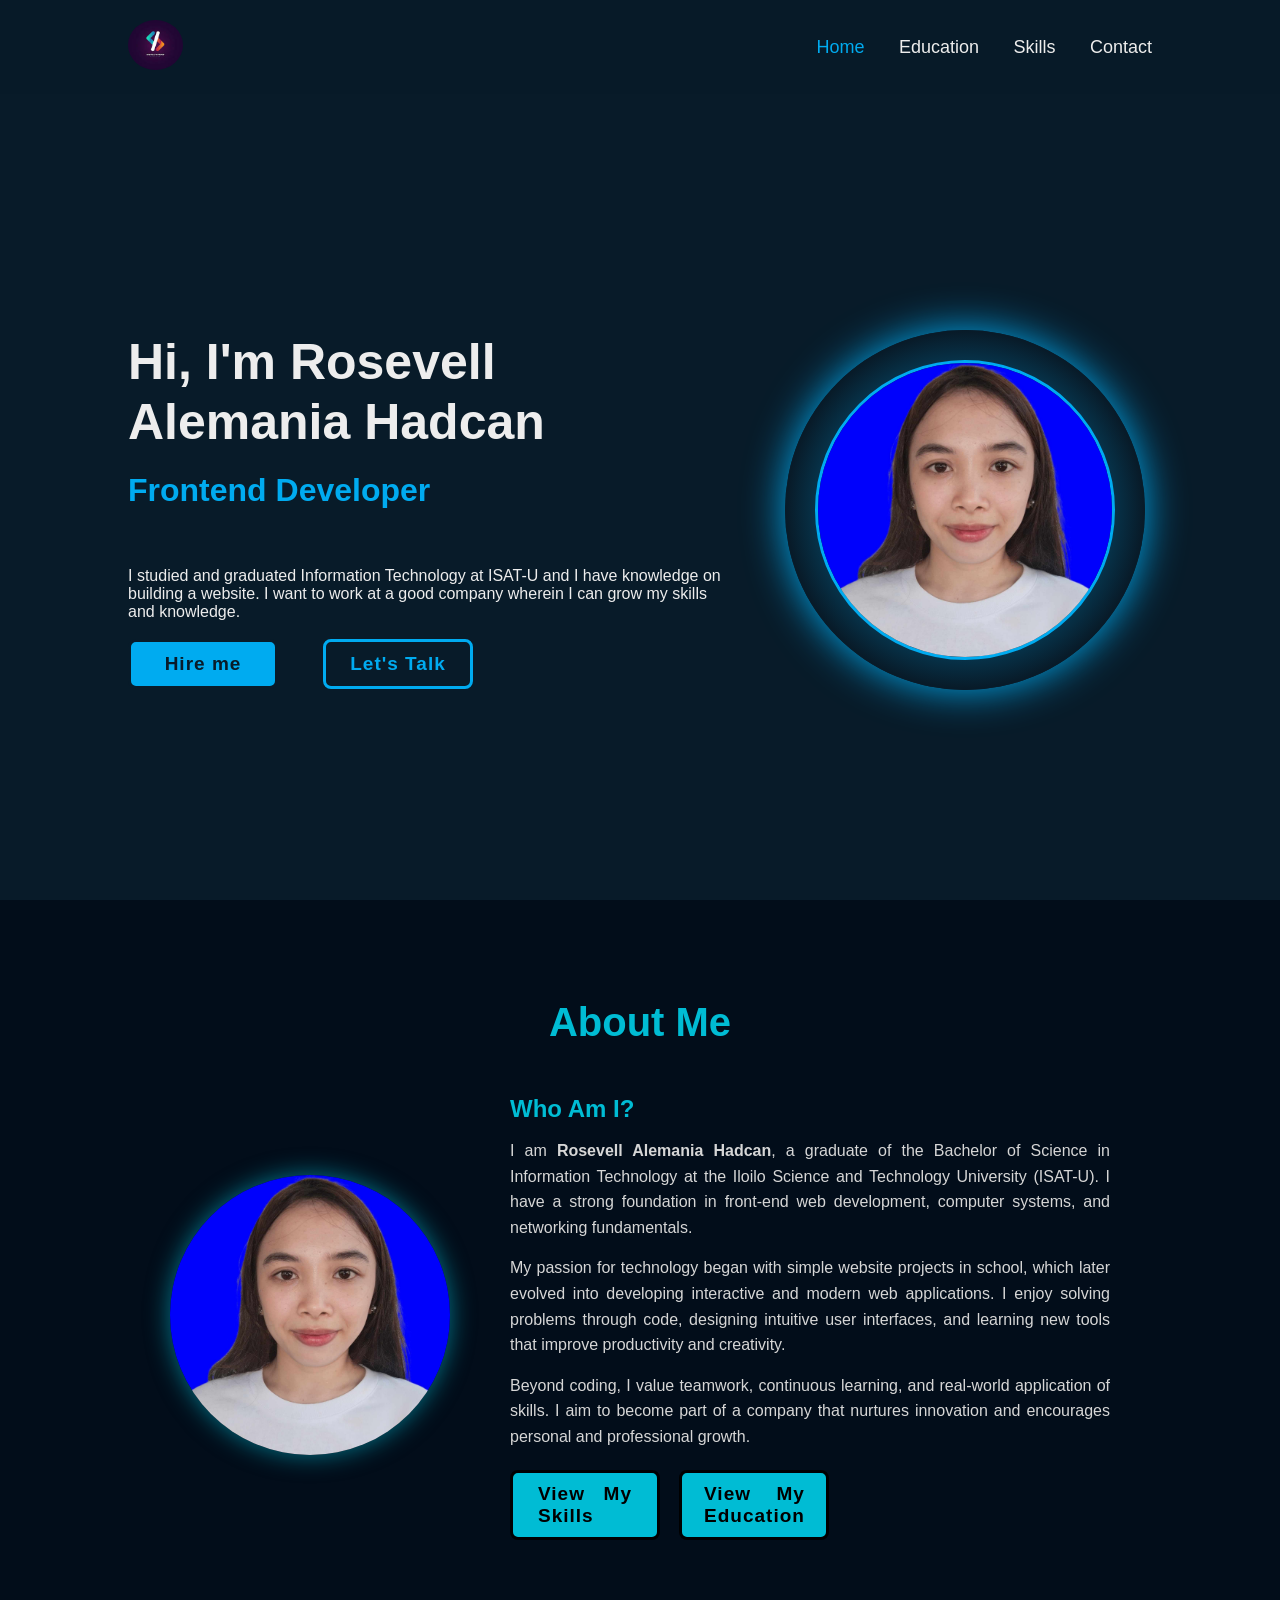
<file: index.html>
<!DOCTYPE html>
<html lang="en">
<head>
  <meta charset="UTF-8">
  <meta name="viewport" content="width=device-width, initial-scale=1.0">
  <title>Portfolio</title>
  <link rel="stylesheet" href="styling.css">
</head>
<body>
  <header class="header">
      <a href="#" class="logo">
  <img src="logo.jfif" alt="Logo" />
</a>

      <nav class="navbar">
        <a href="index.html" class="active">Home</a>
        <a href="education.html">Education</a>
        <a href="skills.html">Skills</a>
        <a href="contact.html">Contact</a>
      </nav>
  </header>

  <section class="home">
    <div class="home-content">
        <h1>Hi, I'm Rosevell Alemania Hadcan</h1>
        <h3>Frontend Developer</h3><br>
        <p>I studied and graduated Information Technology at ISAT-U and I have knowledge on building a website.
           I want to work at a good company wherein I can grow my skills and knowledge.</p><br>
        <div class="btn-box">
            <a href="contact.html">Hire me</a>
            <a href="contact.html">Let's Talk</a>
        </div>   
    </div>

    <div class="home-img">
      <div class="circle-bg"></div>
      <img src="lits.jfif" alt="Rosevell Alemania Hadcan">
    </div>
  </section>
<!-- ✅ ABOUT SECTION -->
  <section class="about" id="about">
    <h2 class="heading">About <span>Me</span></h2>

    <div class="about-container">
      <div class="about-img">
        <img src="lits.jfif" alt="Bryan Paul Belgar">
      </div>

      <div class="about-content">
        <h3>Who Am I?</h3>
        <p>
          I am <strong>Rosevell Alemania Hadcan</strong>, a graduate of the Bachelor of Science in Information Technology at the Iloilo Science and Technology University (ISAT-U). I have a strong foundation in front-end web development, computer systems, and networking fundamentals. 
        </p>
        <p>
          My passion for technology began with simple website projects in school, which later evolved into developing interactive and modern web applications. I enjoy solving problems through code, designing intuitive user interfaces, and learning new tools that improve productivity and creativity.
        </p>
        <p>
          Beyond coding, I value teamwork, continuous learning, and real-world application of skills. I aim to become part of a company that nurtures innovation and encourages personal and professional growth.
        </p>

        <div class="btn-box">
          <a href="skills.html" class="btn">View My Skills</a>
          <a href="education.html" class="btn">View My Education</a>
        </div>
      </div>
    </div>
  </section>

  <script src="script.js"></script>
</body>
</html>
</file>
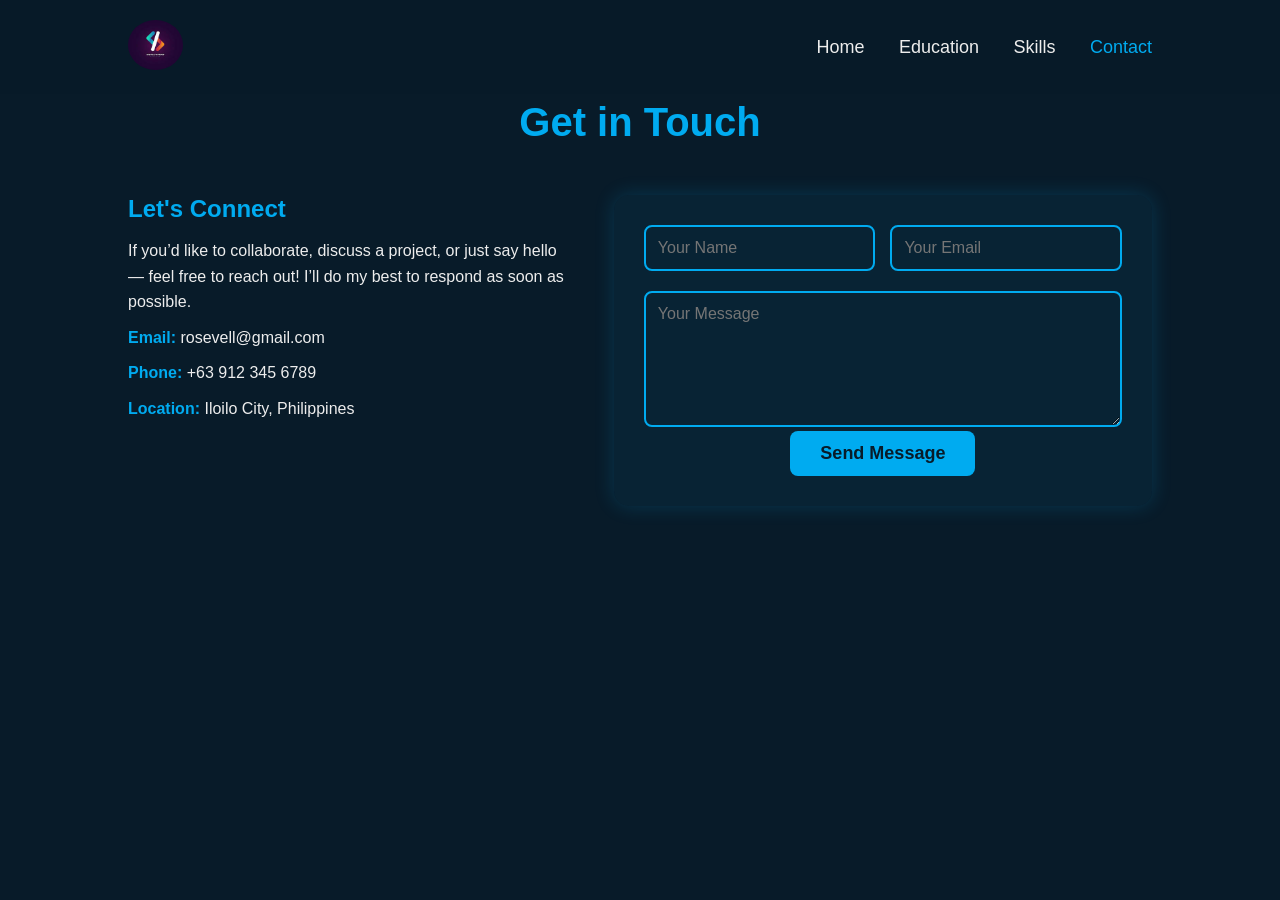
<file: contact.html>
<!DOCTYPE html>
<html lang="en">
<head>
  <meta charset="UTF-8">
  <meta name="viewport" content="width=device-width, initial-scale=1.0">
  <title>Contact - Portfolio</title>
  <link rel="stylesheet" href="styling.css">
</head>
<body>

  <header class="header">
      <a href="#" class="logo">
  <img src="logo.jfif" alt="Logo" />
</a>
      <nav class="navbar">
        <a href="index.html">Home</a>
        <a href="education.html">Education</a>
        <a href="skills.html">Skills</a>
        <a href="contact.html" class="active">Contact</a>
      </nav>
  </header>

  <!-- ✅ CONTACT SECTION -->
  <section class="contact" id="contact">
    <h2 class="heading">Get in <span>Touch</span></h2>

    <div class="contact-container">
      <div class="contact-info">
        <h3>Let's Connect</h3>
        <p>If you’d like to collaborate, discuss a project, or just say hello — feel free to reach out! I’ll do my best to respond as soon as possible.</p>

        <div class="contact-details">
          <p><strong>Email:</strong> rosevell@gmail.com</p>
          <p><strong>Phone:</strong> +63 912 345 6789</p>
          <p><strong>Location:</strong> Iloilo City, Philippines</p>
        </div>
      </div>

      <form class="contact-form" id="contactForm">
        <div class="input-box">
          <input type="text" id="name" placeholder="Your Name" required>
          <input type="email" id="email" placeholder="Your Email" required>
        </div>
        <textarea id="message" rows="6" placeholder="Your Message" required></textarea>
        <button type="submit" class="btn-send">Send Message</button>
      </form>
    </div>
  </section>

  <!-- ✅ MODAL CONFIRMATION -->
  <div id="successModal" class="modal">
    <div class="modal-content">
      <span class="close" onclick="closeModal()">&times;</span>
      <h3>Message Sent Successfully!</h3>
      <p>Thank you for reaching out. I’ll get back to you as soon as I can!</p>
      <button onclick="closeModal()" class="btn-ok">OK</button>
    </div>
  </div>

  <script src="script.js"></script>
</body>
</html>
</file>
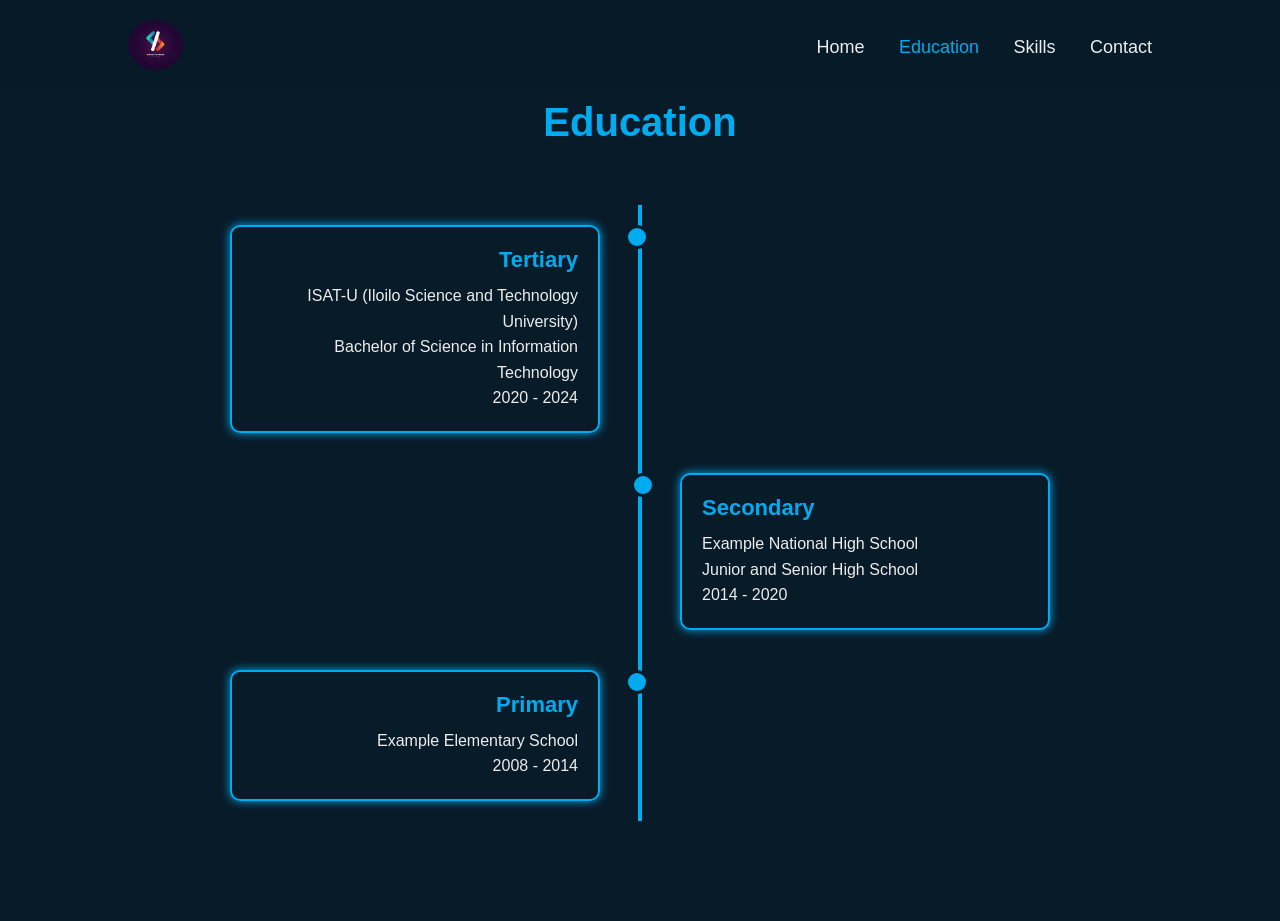
<file: education.html>
<!DOCTYPE html>
<html lang="en">
<head>
  <meta charset="UTF-8">
  <meta name="viewport" content="width=device-width, initial-scale=1.0">
  <title>Education - Portfolio</title>
  <link rel="stylesheet" href="styling.css">
</head>
<body>
  <header class="header">
      <a href="#" class="logo">
  <img src="logo.jfif" alt="Logo" />
</a>

      <nav class="navbar">
        <a href="index.html">Home</a>
        <a href="education.html" class="active">Education</a>
        <a href="skills.html">Skills</a>
        <a href="contact.html">Contact</a>
      </nav>
  </header>

  <section class="education" id="education">
    <h2 class="heading">Education</h2>

    <div class="timeline">
      <div class="container left">
        <div class="content">
          <h3>Tertiary</h3>
          <p>ISAT-U (Iloilo Science and Technology University)<br>
          Bachelor of Science in Information Technology<br>
          2020 - 2024</p>
        </div>
      </div>

      <div class="container right">
        <div class="content">
          <h3>Secondary</h3>
          <p>Example National High School<br>
          Junior and Senior High School<br>
          2014 - 2020</p>
        </div>
      </div>

      <div class="container left">
        <div class="content">
          <h3>Primary</h3>
          <p>Example Elementary School<br>
          2008 - 2014</p>
        </div>
      </div>
    </div>
  </section>
</body>
</html>
</file>
<file: styling.css>
* {
    margin: 0;
    padding: 0;
    box-sizing: border-box;
    font-family: 'Poppins', sans-serif;
}

body{
    background-color:#081b29 ;
    color: #ededed;
}

html {
  scroll-behavior: smooth;
  scroll-padding-top: 100px; /* same height as your header */
}

.header {
   position: fixed;
   top: 0;
   left: 0;
   width: 100%;
   padding: 20px 10%;
   background: rgba(8, 27, 41, 0.9); /* optional semi-transparent dark bg */
   display: flex;
   justify-content: space-between;
   align-items: center;
   z-index: 100; /* fix invalid z-index */
   backdrop-filter: blur(6px); /* nice blur effect */
}

.logo img {
  height: 50px;        /* adjust size as needed */
  width: auto;         /* keeps proportions */
  border-radius: 50%;  /* make it circular if you want */
  object-fit: cover;
  transition: transform 0.3s ease, filter 0.3s ease;
}

.logo img:hover {
  transform: scale(1.1);
  filter: brightness(1.2);
}


.navbar a{
    font-size: 18px;
    color: #ededed;
    text-decoration: none;
    font-weight: 500;
    margin-left: 30px;
}

.navbar a:hover,
.navbar a.active {
    color: #00abf0;
    transition: .3s;
}

/* HOME SECTION (fixed layout) */
.home {
  height: 100vh;
  display: flex;
  align-items: center;
  justify-content: space-between;
  padding: 120px 10% 0; /* keeps space below fixed header */
  background-size: cover;
  background-position: right;
  gap: 50px; /* adds spacing between text and image */
}

.home-content {
  max-width: 600px;
}

.home-content h1 {
  font-size: 50px;
  font-weight: 700;
  line-height: 1.2;
}

.home-content h3 {
  font-size: 32px;
  font-weight: 700;
  color: #00abf0;
  margin: 20px 0 40px;
}

.home-content p {
  font-size: 16px;
}

.home-content .btn-box {
  width: 345px;
  height: 50px;
  display: flex;
  justify-content: space-between;
}

/* --- IMAGE STYLING --- */
.home-img {
  position: relative;
  width: 380px;
  height: 380px;
  display: flex;
  align-items: center;
  justify-content: center;
}

.home-img img {
  width: 300px;
  height: 300px;
  border-radius: 50%;
  object-fit: cover;
  position: relative;
  z-index: 2;
  border: 3px solid #00abf0;
}

/* Glowing circular background */
.circle-bg {
  position: absolute;
  width: 360px;
  height: 360px;
  border-radius: 50%;
  background: radial-gradient(circle, #00abf0 0%, #081b29 70%);
  z-index: 1;
  box-shadow: 0 0 40px #00abf0;
  animation: pulse 3s ease-in-out infinite;
}

/* Subtle glowing pulse animation */
@keyframes pulse {
  0%, 100% {
    transform: scale(1);
    box-shadow: 0 0 40px #00abf0;
  }
  50% {
    transform: scale(1.05);
    box-shadow: 0 0 80px #00abf0;
  }
}

/* Responsive Design */
@media (max-width: 900px) {
  .home {
    flex-direction: column;
    justify-content: center;
    text-align: center;
    gap: 30px;
  }

  .home-img {
    width: 260px;
    height: 260px;
    margin-top: 30px;
  }

  .home-img img {
    width: 220px;
    height: 220px;
  }

  .circle-bg {
    width: 250px;
    height: 250px;
  }
}
.btn-box a{
    position: relative;
    display: inline-flex;
    width: 150px;
    height: 100%;
    background: #00abf0;
    border: 3px solid;
    border-radius: 8px;
    font-size: 19px;
    color: #081b29;
    text-decoration: none;
    font-weight: 600;
    letter-spacing: 1px;
    justify-content: center;
    align-items: center;
    z-index: 1;
    overflow: hidden;
    transition: .5s;
}

.btn-box a:nth-child(2){
    background-color: transparent;
    color: #00abf0;   
}

.btn-box a:nth-child(2):hover{
    color:#081b29 ;
    
}

.btn-box a:nth-child(1):hover{
    color:#00abf0 ;
    
}

.btn-box a:nth-child(2)::before{
    background-color: #00abf0;
     ;
}
.btn-box a::before{
    content: '';
    position: absolute;
    top: 0;
    left: 0;
    width: 0;
    height: 100%;
    background: #081b29;
    z-index: -1;
    transition: .5s;
   

}

.btn-box a:hover::before{
    width: 100%;

    

}

/*education section */
 
.education {
    background-color: #081b29;
    color: #ededed;
    padding: 100px 10%;
     
    position: relative;
}

.education .heading {
    text-align: center;
    font-size: 40px;
    font-weight: 700;
    margin-bottom: 60px;
    color: #00abf0;
}

/* Timeline vertical line */
.timeline {
    position: relative;
    max-width: 900px;
    margin: auto;
}

.timeline::after {
    content: '';
    position: absolute;
    width: 4px;
    background-color: #00abf0;
    top: 0;
    bottom: 0;
    left: 50%;
    margin-left: -2px;
}

/* Container boxes */
.container {
    padding: 20px 40px;
    position: relative;
    width: 50%;
}

.container.left {
    left: 0;
    text-align: right;
}

.container.right {
    left: 50%;
    text-align: left;
}

/* Circles on the timeline */
.container::after {
    content: '';
    position: absolute;
    width: 18px;
    height: 18px;
    right: -9px;
    background-color: #00abf0;
    border: 3px solid #081b29;
    top: 20px;
    border-radius: 50%;
    z-index: 1;
}

.container.left::after {
    right: -9px;
}

.container.right::after {
    left: -9px;
}

/* Glowing content box */
.content {
    background-color: transparent;
    border: 2px solid #00abf0;
    border-radius: 10px;
    padding: 20px;
    box-shadow: 0 0 10px #00abf0;
}

.content h3 {
    color: #00abf0;
    font-size: 22px;
    margin-bottom: 10px;
}

.content p {
    font-size: 16px;
    line-height: 1.6;
}

/* Responsive Design */
@media screen and (max-width: 768px) {
    .timeline::after {
        left: 31px;
    }

    .container {
        width: 100%;
        padding-left: 70px;
        padding-right: 25px;
    }

    .container.right {
        left: 0%;
    }

    .container::after {
        left: 15px;
    }
}


/* ===== Skills Section ===== */
.skills {
  background-color: #081b29;
  color: #ededed;
  padding: 100px 10%;
  text-align: center;
}

.skills .heading {
  font-size: 40px;
  font-weight: 700;
  color: #00abf0;
  margin-bottom: 60px;
}

/* Container for cards */
.skills-container {
  display: grid;
  grid-template-columns: repeat(2, 1fr); /* 2 columns */
  gap: 40px;
  justify-content: center;
  align-items: stretch;
}
 /* Optional: for smaller screens */
@media (max-width: 900px) {
  .skills-container {
    grid-template-columns: 1fr; /* Stack on small screens */
  }
}


/* Each skill box */
.skill-box {
  background: #00abf0;
  color: #081b29;
  border-radius: 20px;
  padding: 30px;
  text-align: left;
  transition: transform 0.3s ease, box-shadow 0.3s ease;
  box-shadow: 0 0 15px rgba(0, 171, 240, 0.5);
}

/* Title */
.skill-box h3 {
  font-size: 22px;
  font-weight: 700;
  margin-bottom: 10px;
}

/* Paragraph */
.skill-box p {
  font-size: 15px;
  line-height: 1.6;
}

/* Hover Effect */
.skill-box:hover {
  transform: translateY(-10px);
  box-shadow: 0 0 25px #00abf0, 0 0 50px rgba(0, 171, 240, 0.4);
}


/* Modal background */
.modal {
  display: none;
  position: fixed;
  z-index: 1000;
  padding-top: 60px;
  left: 0;
  top: 0;
  width: 100%;
  height: 100%;
  overflow: hidden;
  background-color: rgba(0, 0, 0, 0.8);
}

/* Close button */
.close {
  position: absolute;
  top: 20px;
  right: 35px;
  color: #fff;
  font-size: 40px;
  cursor: pointer;
}

/* Carousel container */
.carousel {
  position: relative;
  margin: auto;
  width: 70%;
  max-width: 700px;
}

.carousel img {
  width: 100%;
  border-radius: 10px;
  display: block;
}

/* Navigation buttons */
.prev, .next {
  cursor: pointer;
  position: absolute;
  top: 50%;
  padding: 10px 15px;
  color: white;
  font-weight: bold;
  font-size: 25px;
  border: none;
  background: rgba(0, 0, 0, 0.5);
  border-radius: 50%;
  transform: translateY(-50%);
}

.prev { left: -50px; }
.next { right: -50px; }

.see-photos-btn {
  margin-top: 15px;
  padding: 10px 20px;
  border: none;
  background-color: #00bfff;
  color: #fff;
  border-radius: 10px;
  cursor: pointer;
  transition: 0.3s;
}

.see-photos-btn:hover {
  background-color: #0088cc;
}

.modal {
  animation: fadeIn 0.4s ease forwards;
}

@keyframes fadeIn {
  from { opacity: 0; transform: scale(0.9); }
  to { opacity: 1; transform: scale(1); }
}


/* ===== ABOUT SECTION ===== */
.about {
  background: #020d1a;
  color: #fff;
  padding: 100px 10%;
  display: flex;
  flex-direction: column;
  align-items: center;
}

.about .heading {
  font-size: 2.5rem;
  color: #00bcd4;
  margin-bottom: 50px;
  text-align: center;
}

.about-container {
  display: flex;
  align-items: center;
  justify-content: center;
  flex-wrap: wrap;
  gap: 60px;
  max-width: 1100px;
}

.about-img img {
  width: 280px;
  height: 280px;
  border-radius: 50%;
  object-fit: cover;
  box-shadow: 0 0 25px rgba(0, 188, 212, 0.6);
  transition: transform 0.4s ease;
}

.about-img img:hover {
  transform: scale(1.05);
}

.about-content {
  max-width: 600px;
  text-align: justify;
}

.about-content h3 {
  color: #00bcd4;
  font-size: 1.5rem;
  margin-bottom: 15px;
}

.about-content p {
  margin-bottom: 15px;
  line-height: 1.6;
  color: #d6d6d6;
}

.about .btn-box {
  margin-top: 20px;
}

.about .btn-box .btn {
  background: #00bcd4;
  color: #000;
  padding: 10px 25px;
  margin-right: 15px;
  border-radius: 8px;
  font-weight: bold;
  text-decoration: none;
  transition: all 0.3s ease;
}

.about .btn-box .btn:hover {
  background: #0097a7;
  color: #fff;
}


/* ===== CONTACT SECTION ===== */
.contact {
  background-color: #081b29;
  color: #ededed;
  padding: 100px 10%;
  text-align: center;
}

.contact .heading {
  font-size: 40px;
  color: #00abf0;
  margin-bottom: 50px;
}

.contact-container {
  display: flex;
  justify-content: space-between;
  align-items: flex-start;
  flex-wrap: wrap;
  gap: 50px;
  max-width: 1100px;
  margin: 0 auto;
}

.contact-info {
  flex: 1 1 40%;
  text-align: left;
}

.contact-info h3 {
  color: #00abf0;
  font-size: 1.5rem;
  margin-bottom: 15px;
}

.contact-info p {
  line-height: 1.6;
  margin-bottom: 10px;
}

.contact-details p strong {
  color: #00abf0;
}

.contact-form {
  flex: 1 1 50%;
  background: rgba(0, 171, 240, 0.05);
  padding: 30px;
  border-radius: 15px;
  box-shadow: 0 0 20px rgba(0, 171, 240, 0.2);
}

.input-box {
  display: flex;
  gap: 15px;
  margin-bottom: 20px;
}

.input-box input,
.contact-form textarea {
  width: 100%;
  padding: 12px;
  background: transparent;
  border: 2px solid #00abf0;
  border-radius: 8px;
  color: #fff;
  font-size: 16px;
  outline: none;
  transition: 0.3s;
}

.input-box input:focus,
.contact-form textarea:focus {
  border-color: #00d5ff;
  box-shadow: 0 0 10px #00abf0;
}

.btn-send {
  background: #00abf0;
  border: none;
  padding: 12px 30px;
  border-radius: 8px;
  color: #081b29;
  font-size: 18px;
  font-weight: 600;
  cursor: pointer;
  transition: all 0.3s ease;
}

.btn-send:hover {
  background: #0097c7;
  color: #fff;
  box-shadow: 0 0 20px #00abf0;
}

/* ===== MODAL ===== */
.modal {
  display: none;
  position: fixed;
  z-index: 1000;
  left: 0; top: 0;
  width: 100%; height: 100%;
  background: rgba(0, 0, 0, 0.7);
  justify-content: center;
  align-items: center;
}

.modal-content {
  background: #081b29;
  border: 2px solid #00abf0;
  border-radius: 12px;
  padding: 40px;
  width: 90%;
  max-width: 400px;
  text-align: center;
  box-shadow: 0 0 25px #00abf0;
  animation: modalFade 0.5s ease forwards;
}

.modal-content h3 {
  color: #00abf0;
  margin-bottom: 10px;
}

.modal-content p {
  margin-bottom: 25px;
  color: #ededed;
}

.btn-ok {
  background: #00abf0;
  color: #081b29;
  padding: 10px 25px;
  border: none;
  border-radius: 8px;
  font-weight: bold;
  cursor: pointer;
  transition: 0.3s;
}

.btn-ok:hover {
  background: #0097c7;
  color: #fff;
}

.close {
  position: absolute;
  right: 20px;
  top: 10px;
  font-size: 28px;
  color: #fff;
  cursor: pointer;
  transition: 0.3s;
}

.close:hover {
  color: #00abf0;
}

@keyframes modalFade {
  from { transform: scale(0.8); opacity: 0; }
  to { transform: scale(1); opacity: 1; }
}

/* Responsive */
@media (max-width: 768px) {
  .contact-container {
    flex-direction: column;
  }

  .input-box {
    flex-direction: column;
  }
}
</file>
